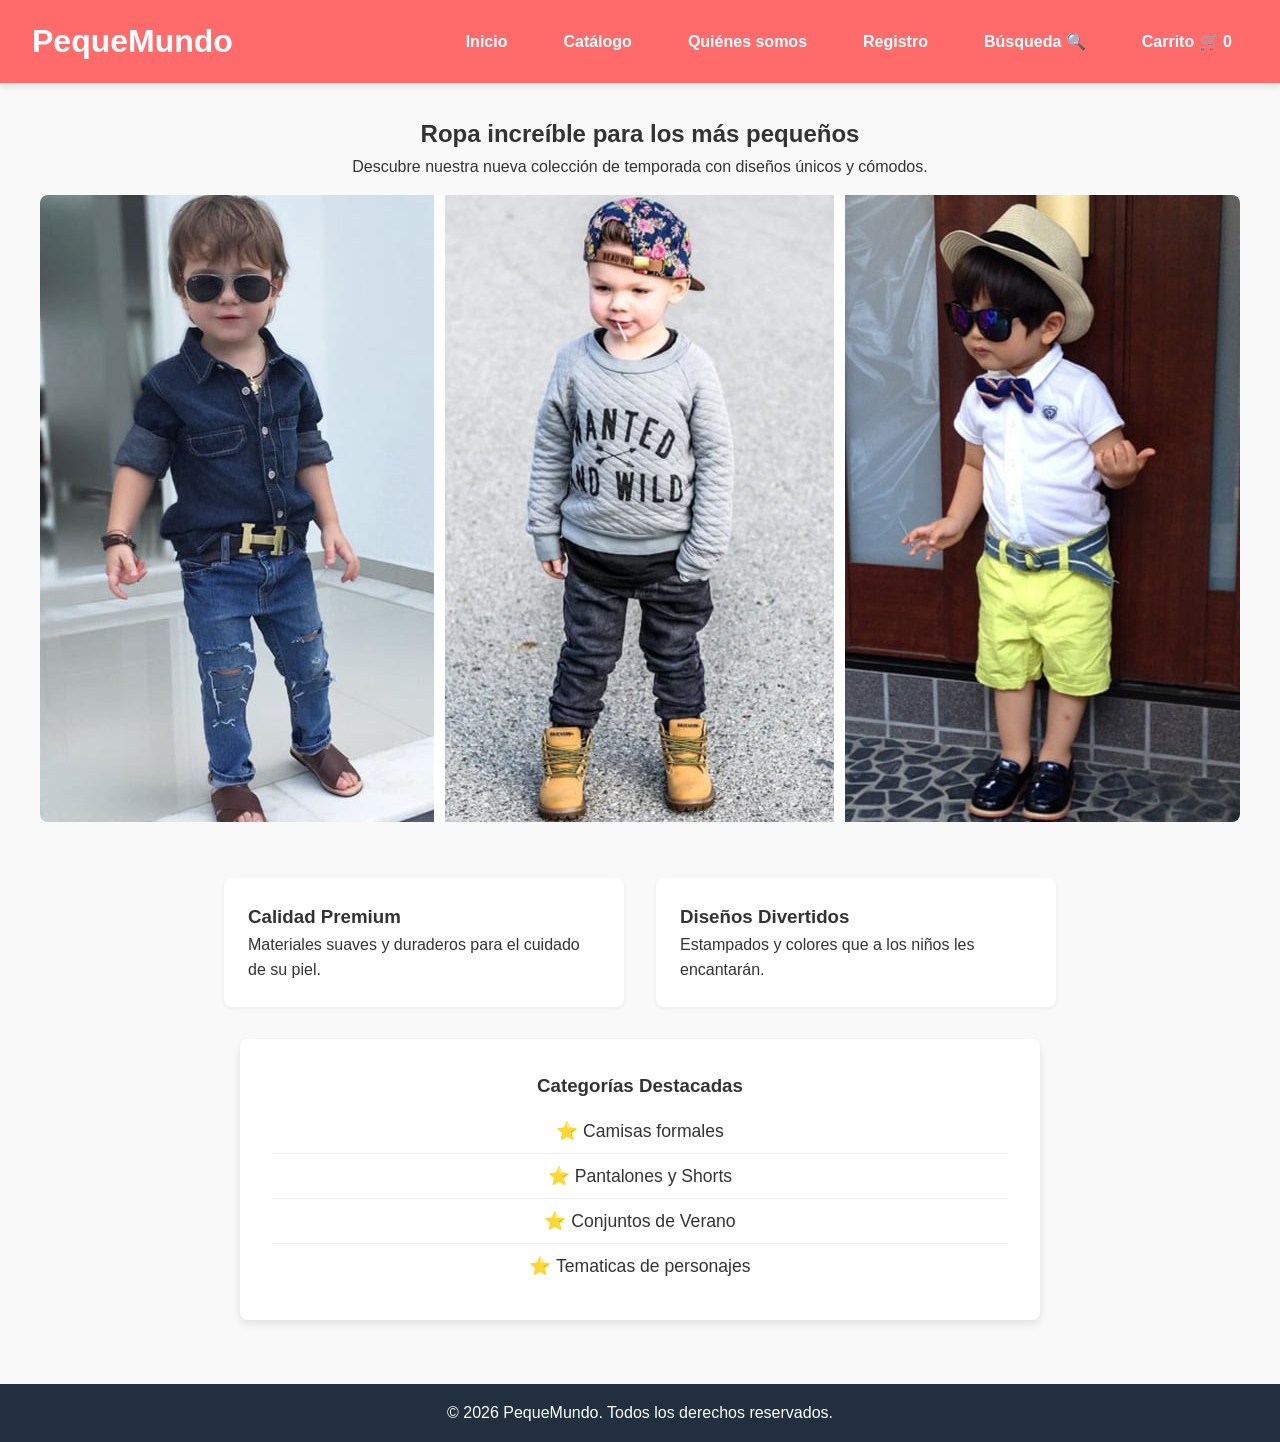
<file: index.html>
<!DOCTYPE html>
<html lang="es">

<head>
    <meta charset="UTF-8">
    <meta name="viewport" content="width=device-width, initial-scale=1.0">
    <title>Inicio - PequeMundo</title>
    <link rel="stylesheet" href="styles.css">
    <script src="script.js" defer></script>
</head>

<body>
    <header>
        <h1>PequeMundo</h1>
        <nav>
            <ul>
                <li><a href="index.html">Inicio</a></li>
                <li><a href="catalogo.html">Catálogo</a></li>
                <li><a href="Quiénes somos.html">Quiénes somos</a></li>
                <li><a href="registro.html">Registro</a></li>
                <li><a href="busqueda.html">Búsqueda 🔍</a></li>
                <li><a href="carrito.html">Carrito 🛒 <span id="cart-counter">0</span></a></li>
            </ul>
        </nav>
    </header>
    <main>
        <section class="hero">
            <h2>Ropa increíble para los más pequeños</h2>
            <p>Descubre nuestra nueva colección de temporada con diseños únicos y cómodos.</p>
            <img src="assets/images/portada.jpg" alt="Colección Primavera">
        </section>
        <section class="features">
            <div class="feature">
                <h3>Calidad Premium</h3>
                <p>Materiales suaves y duraderos para el cuidado de su piel.</p>
            </div>
            <div class="feature">
                <h3>Diseños Divertidos</h3>
                <p>Estampados y colores que a los niños les encantarán.</p>
            </div>
        </section>
        <section class="destacados"
            style="margin-top: 2rem; background: white; padding: 2rem; border-radius: 8px; box-shadow: 0 4px 8px rgba(0,0,0,0.1); max-width: 800px; margin-left: auto; margin-right: auto;">
            <h3 style="text-align: center; margin-bottom: 1rem;">Categorías Destacadas</h3>
            <ul style="list-style-type: none; padding: 0; text-align: center;">
                <li
                    style="margin-bottom: 0.5rem; font-size: 1.1rem; border-bottom: 1px solid #eee; padding-bottom: 0.5rem;">
                    ⭐ Camisas formales</li>
                <li
                    style="margin-bottom: 0.5rem; font-size: 1.1rem; border-bottom: 1px solid #eee; padding-bottom: 0.5rem;">
                    ⭐ Pantalones y Shorts</li>
                <li
                    style="margin-bottom: 0.5rem; font-size: 1.1rem; border-bottom: 1px solid #eee; padding-bottom: 0.5rem;">
                    ⭐ Conjuntos de Verano</li>
                <li style="font-size: 1.1rem; padding-bottom: 0.5rem;">⭐ Tematicas de personajes</li>
            </ul>
        </section>
    </main>
    <footer>
        <p>&copy; 2026 PequeMundo. Todos los derechos reservados.</p>
    </footer>
</body>

</html>
</file>
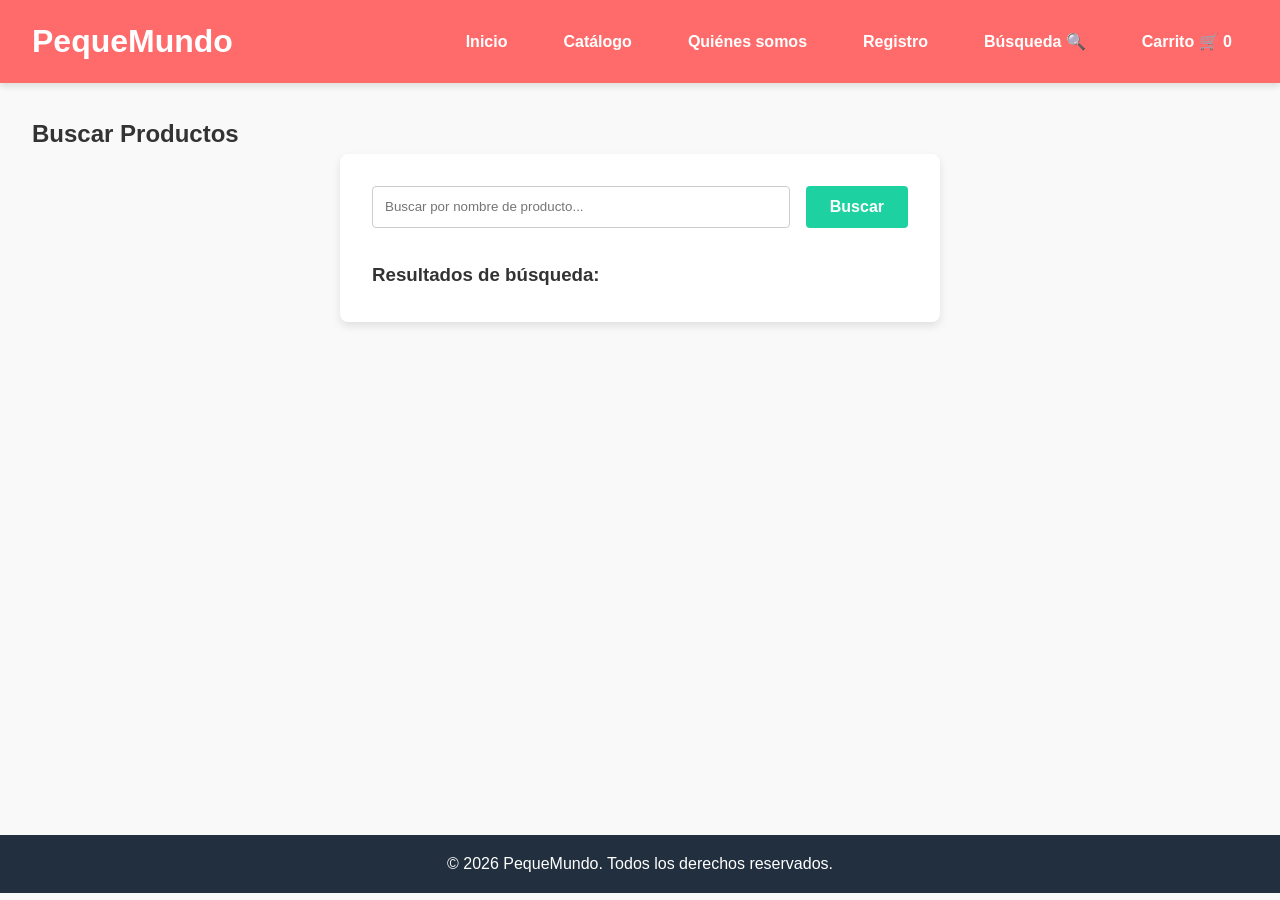
<file: busqueda.html>
<!DOCTYPE html>
<html lang="es">

<head>
    <meta charset="UTF-8">
    <meta name="viewport" content="width=device-width, initial-scale=1.0">
    <title>Búsqueda 🔍 - PequeMundo</title>
    <link rel="stylesheet" href="styles.css">
    <script src="script.js" defer></script>
</head>

<body>
    <header>
        <h1>PequeMundo</h1>
        <nav>
            <ul>
                <li><a href="index.html">Inicio</a></li>
                <li><a href="catalogo.html">Catálogo</a></li>
                <li><a href="Quiénes somos.html">Quiénes somos</a></li>
                <li><a href="registro.html">Registro</a></li>
                <li><a href="busqueda.html">Búsqueda 🔍</a></li>
                <li><a href="carrito.html">Carrito 🛒 <span id="cart-counter">0</span></a></li>
            </ul>
        </nav>
    </header>
    <main>
        <h2>Buscar Productos</h2>
        <section class="search-section">
            <div class="search-bar">
                <input type="text" id="search-input" placeholder="Buscar por nombre de producto...">
                <button id="search-btn">Buscar</button>
            </div>
            <div class="search-results">
                <h3 id="search-title">Resultados de búsqueda:</h3>
                <ul id="results-list">
                    <!-- Resultados se mostrarán aquí -->
                </ul>
            </div>
        </section>
    </main>
    <footer>
        <p>&copy; 2026 PequeMundo. Todos los derechos reservados.</p>
    </footer>
</body>

</html>
</file>
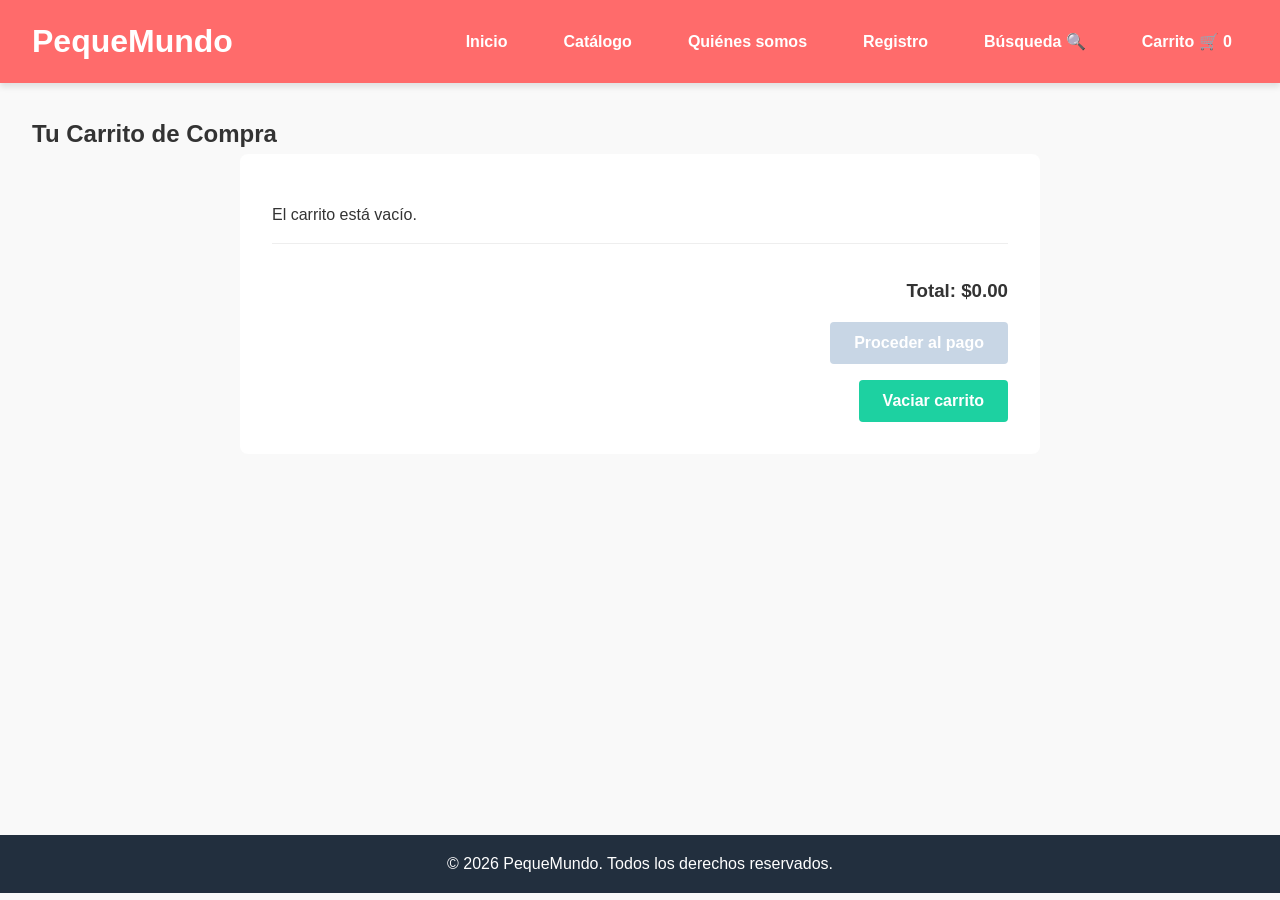
<file: carrito.html>
<!DOCTYPE html>
<html lang="es">

<head>
    <meta charset="UTF-8">
    <meta name="viewport" content="width=device-width, initial-scale=1.0">
    <title>Carrito - PequeMundo</title>
    <link rel="stylesheet" href="styles.css">
    <script src="script.js" defer></script>
</head>

<body>
    <header>
        <h1>PequeMundo</h1>
        <nav>
            <ul>
                <li><a href="index.html">Inicio</a></li>
                <li><a href="catalogo.html">Catálogo</a></li>
                <li><a href="Quiénes somos.html">Quiénes somos</a></li>
                <li><a href="registro.html">Registro</a></li>
                <li><a href="busqueda.html">Búsqueda 🔍</a></li>
                <li><a href="carrito.html">Carrito 🛒 <span id="cart-counter">0</span></a></li>
            </ul>
        </nav>
    </header>
    <main>
        <h2>Tu Carrito de Compra</h2>
        <section class="cart-section">
            <ul id="cart-items">
                <!-- Los elementos del carrito se renderizarán aquí -->
            </ul>
            <div class="cart-summary">
                <h3>Total: $<span id="cart-total">0.00</span></h3>
                <button id="checkout-btn" disabled>Proceder al pago</button>
                <button id="clear-cart-btn">Vaciar carrito</button>
            </div>
        </section>
    </main>
    <footer>
        <p>&copy; 2026 PequeMundo. Todos los derechos reservados.</p>
    </footer>
</body>

</html>
</file>
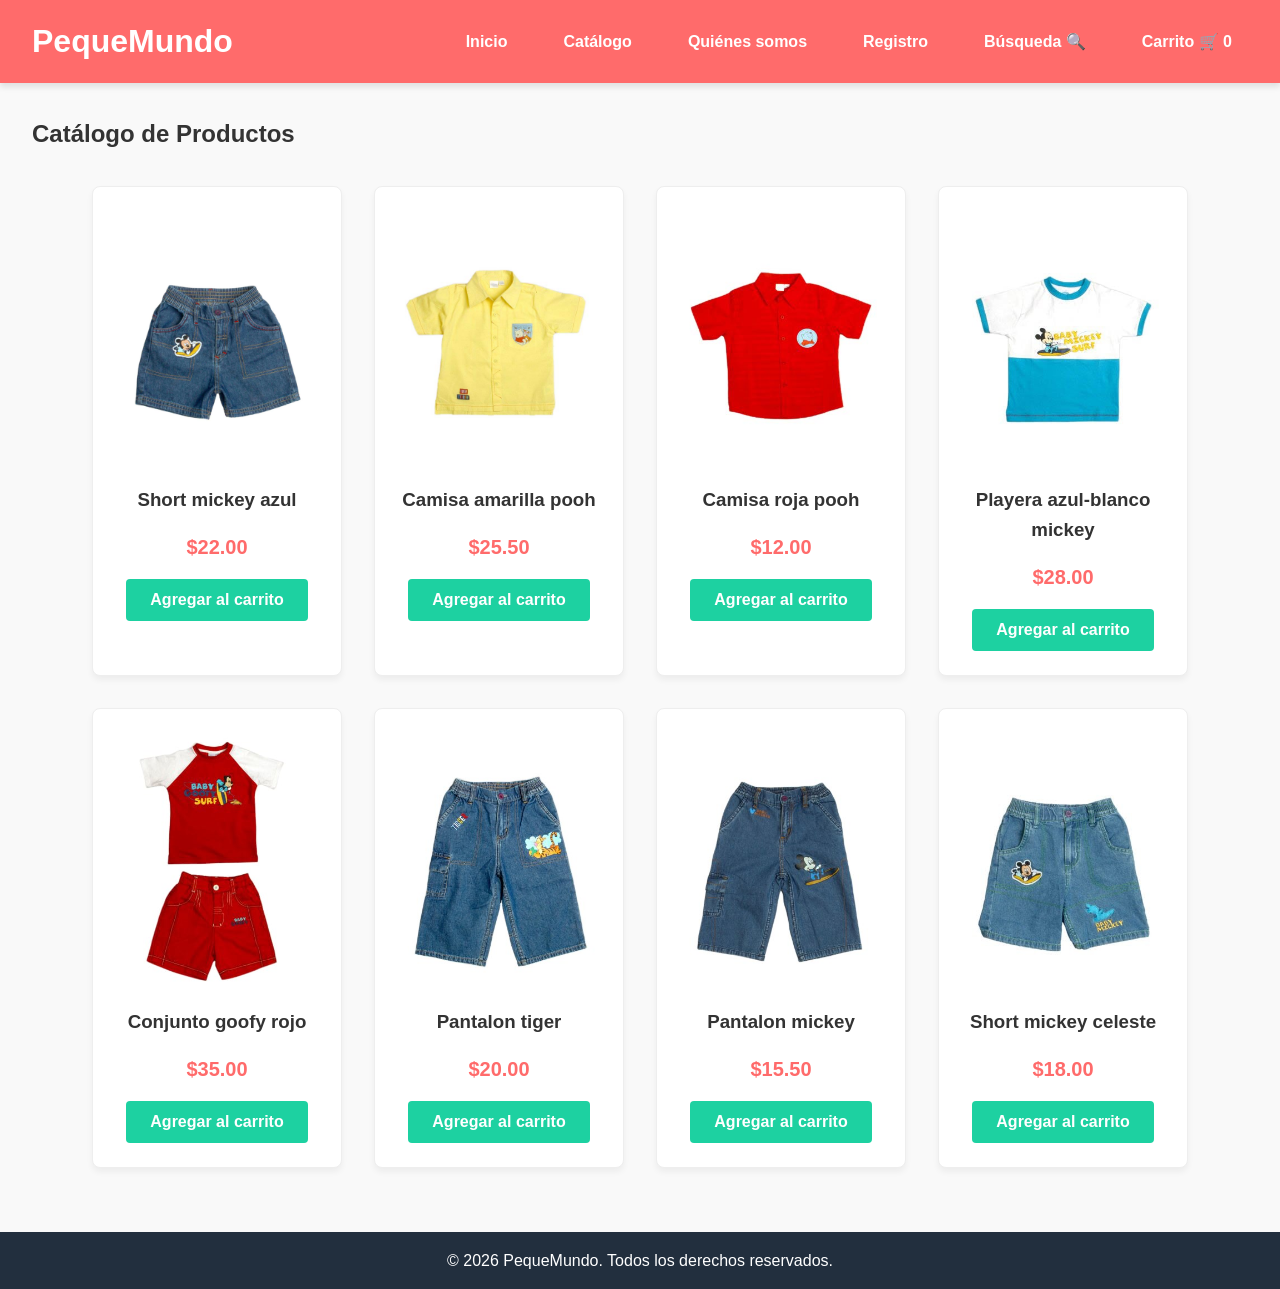
<file: catalogo.html>
<!DOCTYPE html>
<html lang="es">

<head>
    <meta charset="UTF-8">
    <meta name="viewport" content="width=device-width, initial-scale=1.0">
    <title>Catálogo - PequeMundo</title>
    <link rel="stylesheet" href="styles.css">
    <script src="script.js" defer></script>
</head>

<body>
    <header>
        <h1>PequeMundo</h1>
        <nav>
            <ul>
                <li><a href="index.html">Inicio</a></li>
                <li><a href="catalogo.html">Catálogo</a></li>
                <li><a href="Quiénes somos.html">Quiénes somos</a></li>
                <li><a href="registro.html">Registro</a></li>
                <li><a href="busqueda.html">Búsqueda 🔍</a></li>
                <li><a href="carrito.html">Carrito 🛒 <span id="cart-counter">0</span></a></li>
            </ul>
        </nav>
    </header>
    <main>
        <h2>Catálogo de Productos</h2>
        <section class="catalog-grid">
            <div class="product-card">
                <img src="assets/images/short_mickey_azul.jpg" alt="Short mickey azul">
                <h3>Short mickey azul</h3>
                <p class="price">$22.00</p>
                <button class="add-to-cart" data-id="1" data-name="Short mickey azul" data-price="22.00">Agregar al
                    carrito</button>
            </div>
            <div class="product-card">
                <img src="assets/images/camisa_amarilla_pooh.jpg" alt="Camisa amarilla pooh">
                <h3>Camisa amarilla pooh</h3>
                <p class="price">$25.50</p>
                <button class="add-to-cart" data-id="2" data-name="Camisa amarilla pooh" data-price="25.50">Agregar al
                    carrito</button>
            </div>
            <div class="product-card">
                <img src="assets/images/camisa_roja_pooh.jpg" alt="Camisa roja pooh">
                <h3>Camisa roja pooh</h3>
                <p class="price">$12.00</p>
                <button class="add-to-cart" data-id="3" data-name="Camisa roja pooh" data-price="12.00">Agregar al
                    carrito</button>
            </div>
            <div class="product-card">
                <img src="assets/images/playera_azul_blanco_mickey.jpg" alt="Playera azul-blanco mickey">
                <h3>Playera azul-blanco mickey</h3>
                <p class="price">$28.00</p>
                <button class="add-to-cart" data-id="4" data-name="Playera azul-blanco mickey"
                    data-price="28.00">Agregar al
                    carrito</button>
            </div>
            <div class="product-card">
                <img src="assets/images/conjunto_goofy_rojo.jpg" alt="Conjunto goofy rojo">
                <h3>Conjunto goofy rojo</h3>
                <p class="price">$35.00</p>
                <button class="add-to-cart" data-id="5" data-name="Conjunto goofy rojo" data-price="35.00">Agregar al
                    carrito</button>
            </div>
            <div class="product-card">
                <img src="assets/images/pantalon_tiger.jpg" alt="Pantalon tiger">
                <h3>Pantalon tiger</h3>
                <p class="price">$20.00</p>
                <button class="add-to-cart" data-id="6" data-name="Pantalon tiger" data-price="20.00">Agregar al
                    carrito</button>
            </div>
            <div class="product-card">
                <img src="assets/images/pantalon_mickey.jpg" alt="Pantalon mickey">
                <h3>Pantalon mickey</h3>
                <p class="price">$15.50</p>
                <button class="add-to-cart" data-id="7" data-name="Pantalon mickey" data-price="15.50">Agregar al
                    carrito</button>
            </div>
            <div class="product-card">
                <img src="assets/images/short_mickey_celeste.jpg" alt="Short mickey celeste">
                <h3>Short mickey celeste</h3>
                <p class="price">$18.00</p>
                <button class="add-to-cart" data-id="8" data-name="Short mickey celeste" data-price="18.00">Agregar al
                    carrito</button>
            </div>
        </section>
    </main>
    <footer>
        <p>&copy; 2026 PequeMundo. Todos los derechos reservados.</p>
    </footer>
</body>

</html>
</file>
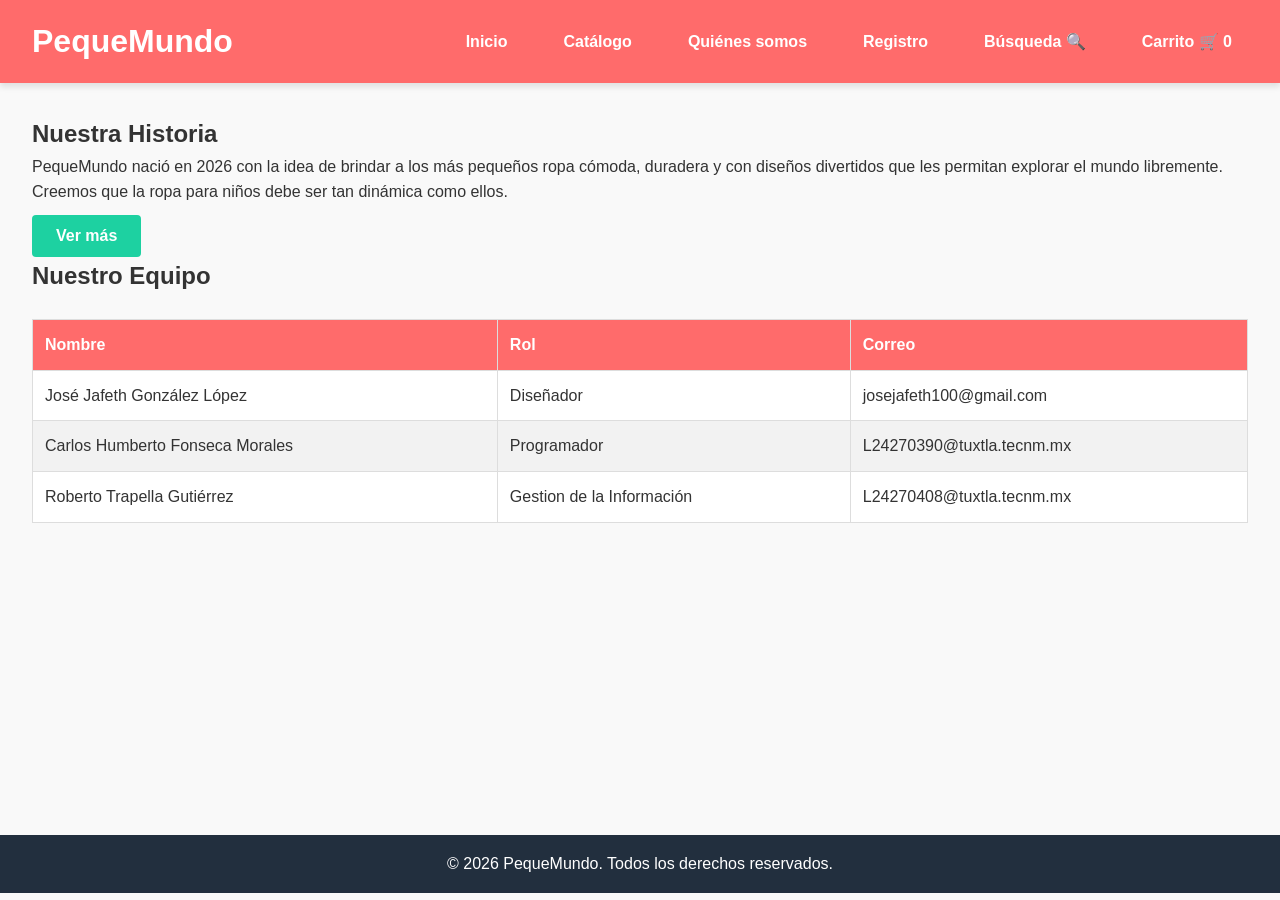
<file: Quiénes somos.html>
<!DOCTYPE html>
<html lang="es">

<head>
    <meta charset="UTF-8">
    <meta name="viewport" content="width=device-width, initial-scale=1.0">
    <title>Quiénes somos - PequeMundo</title>
    <link rel="stylesheet" href="styles.css">
    <script src="script.js" defer></script>
</head>

<body>
    <header>
        <h1>PequeMundo</h1>
        <nav>
            <ul>
                <li><a href="index.html">Inicio</a></li>
                <li><a href="catalogo.html">Catálogo</a></li>
                <li><a href="Quiénes somos.html">Quiénes somos</a></li>
                <li><a href="registro.html">Registro</a></li>
                <li><a href="busqueda.html">Búsqueda 🔍</a></li>
                <li><a href="carrito.html">Carrito 🛒 <span id="cart-counter">0</span></a></li>
            </ul>
        </nav>
    </header>
    <main>
        <section class="about-us">
            <h2>Nuestra Historia</h2>
            <p>PequeMundo nació en 2026 con la idea de brindar a los más pequeños ropa cómoda, duradera y con diseños
                divertidos que les permitan explorar el mundo libremente. Creemos que la ropa para niños debe ser tan
                dinámica como ellos.</p>
            <div id="more-info" style="display: none; margin-top: 10px;">
                <p>Nuestra misión es hacer la vida de los padres más fácil ofreciendo productos de alta calidad,
                    mientras los niños disfrutan de prendas únicas. Siempre estamos innovando en nuestros procesos y
                    buscando telas más sostenibles.</p>
            </div>
            <button id="ver-mas-btn" style="margin-top: 10px;">Ver más</button>

            <h2>Nuestro Equipo</h2>
            <table class="team-table">
                <thead>
                    <tr>
                        <th>Nombre</th>
                        <th>Rol</th>
                        <th>Correo</th>
                    </tr>
                </thead>
                <tbody>
                    <tr>
                        <td>José Jafeth González López</td>
                        <td>Diseñador</td>
                        <td>josejafeth100@gmail.com</td>
                    </tr>
                    <tr>
                        <td>Carlos Humberto Fonseca Morales</td>
                        <td>Programador</td>
                        <td>L24270390@tuxtla.tecnm.mx</td>
                    </tr>
                    <tr>
                        <td>Roberto Trapella Gutiérrez</td>
                        <td>Gestion de la Información</td>
                        <td>L24270408@tuxtla.tecnm.mx</td>
                    </tr>
                </tbody>
            </table>
        </section>
    </main>
    <footer>
        <p>&copy; 2026 PequeMundo. Todos los derechos reservados.</p>
    </footer>
</body>

</html>
</file>
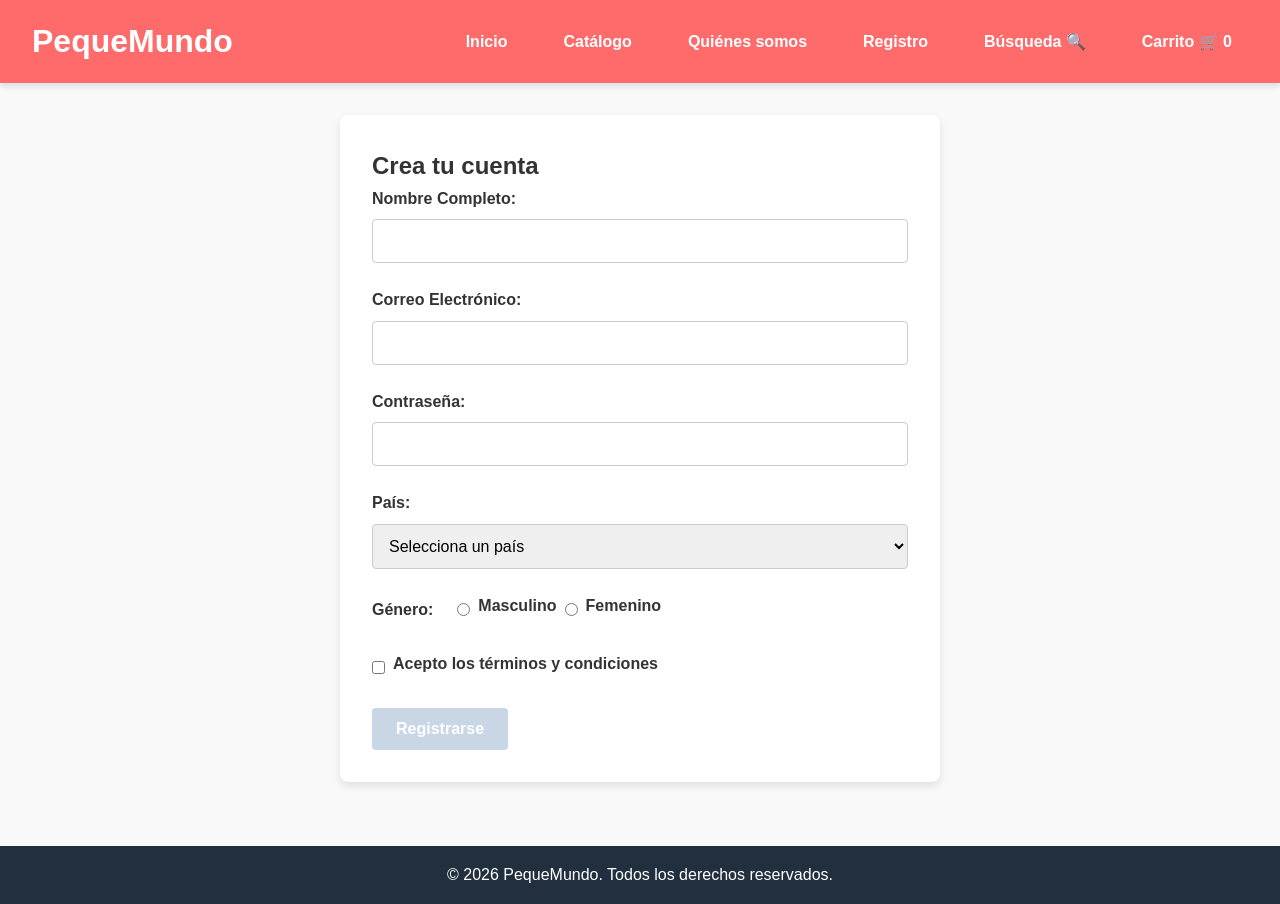
<file: registro.html>
<!DOCTYPE html>
<html lang="es">

<head>
    <meta charset="UTF-8">
    <meta name="viewport" content="width=device-width, initial-scale=1.0">
    <title>Registro - PequeMundo</title>
    <link rel="stylesheet" href="styles.css">
    <script src="script.js" defer></script>
</head>

<body>
    <header>
        <h1>PequeMundo</h1>
        <nav>
            <ul>
                <li><a href="index.html">Inicio</a></li>
                <li><a href="catalogo.html">Catálogo</a></li>
                <li><a href="Quiénes somos.html">Quiénes somos</a></li>
                <li><a href="registro.html">Registro</a></li>
                <li><a href="busqueda.html">Búsqueda 🔍</a></li>
                <li><a href="carrito.html">Carrito 🛒 <span id="cart-counter">0</span></a></li>
            </ul>
        </nav>
    </header>
    <main>
        <section class="form-section">
            <h2>Crea tu cuenta</h2>
            <form id="registro-form">
                <div class="form-group">
                    <label for="nombre">Nombre Completo:</label>
                    <input type="text" id="nombre" name="nombre">
                </div>
                <div class="form-group">
                    <label for="email">Correo Electrónico:</label>
                    <input type="email" id="email" name="email"
                        pattern="[a-zA-Z0-9._%+\-]+@[a-zA-Z0-9.\-]+\.[a-zA-Z]{2,}">
                </div>
                <div class="form-group">
                    <label for="password">Contraseña:</label>
                    <input type="password" id="password" name="password">
                </div>
                <div class="form-group">
                    <label for="pais">País:</label>
                    <select id="pais" name="pais">
                        <option value="">Selecciona un país</option>
                        <option value="mx">México</option>
                        <option value="es">España</option>
                        <option value="co">Colombia</option>
                        <option value="ar">Argentina</option>
                    </select>
                </div>
                <div class="form-group radio-group">
                    <p>Género:</p>
                    <input type="radio" id="genero_m" name="genero" value="M">
                    <label for="genero_m">Masculino</label>
                    <input type="radio" id="genero_f" name="genero" value="F">
                    <label for="genero_f">Femenino</label>
                </div>
                <div class="form-group checkbox-group">
                    <input type="checkbox" id="terminos" name="terminos">
                    <label for="terminos">Acepto los términos y condiciones</label>
                </div>
                <button type="submit" id="btn-registrarse" disabled>Registrarse</button>
            </form>
        </section>
    </main>
    <footer>
        <p>&copy; 2026 PequeMundo. Todos los derechos reservados.</p>
    </footer>
</body>

</html>
</file>
<file: styles.css>
/* Reset básico y box-sizing */
* {
    margin: 0;
    padding: 0;
    box-sizing: border-box;
}

body {
    font-family: 'Segoe UI', Tahoma, Geneva, Verdana, sans-serif;
    line-height: 1.6;
    background-color: #f9f9f9;
    color: #333;
}

/* Header y Navegación */
header {
    background-color: #ff6b6b;
    color: white;
    padding: 1rem 2rem;
    display: flex;
    justify-content: space-between;
    align-items: center;
    box-shadow: 0 4px 6px rgba(0, 0, 0, 0.1);
}

nav ul {
    list-style-type: none;
    display: flex;
    gap: 1.5rem;
}

nav a {
    color: white;
    text-decoration: none;
    font-weight: bold;
    padding: 0.5rem 1rem;
    border-radius: 4px;
    transition: background-color 0.3s ease;
}

nav a:hover {
    background-color: #ee5253;
}

/* Main Container */
main {
    padding: 2rem;
    min-height: 80vh;
}

/* Footer */
footer {
    background-color: #222f3e;
    color: white;
    text-align: center;
    padding: 1rem;
    margin-top: 2rem;
}

/* Home Page */
.hero {
    text-align: center;
    margin-bottom: 3rem;
}

.hero img {
    max-width: 100%;
    height: auto;
    border-radius: 8px;
    margin-top: 1rem;
}

.features {
    display: flex;
    justify-content: center;
    gap: 2rem;
}

.feature {
    background: white;
    padding: 1.5rem;
    border-radius: 8px;
    box-shadow: 0 2px 5px rgba(0, 0, 0, 0.05);
    flex: 1;
    max-width: 400px;
}

/* Forms */
.form-section,
.search-section {
    background: white;
    max-width: 600px;
    margin: 0 auto;
    padding: 2rem;
    border-radius: 8px;
    box-shadow: 0 4px 8px rgba(0, 0, 0, 0.1);
}

.form-group {
    margin-bottom: 1.5rem;
}

.form-group label {
    display: block;
    margin-bottom: 0.5rem;
    font-weight: bold;
}

.form-group input[type="text"],
.form-group input[type="email"],
.form-group input[type="password"],
.form-group select {
    width: 100%;
    padding: 0.75rem;
    border: 1px solid #ccc;
    border-radius: 4px;
    font-size: 1rem;
}

.radio-group,
.checkbox-group {
    display: flex;
    align-items: center;
    gap: 0.5rem;
}

.radio-group p {
    font-weight: bold;
    margin-right: 1rem;
}

button {
    background-color: #1dd1a1;
    color: white;
    border: none;
    padding: 0.75rem 1.5rem;
    font-size: 1rem;
    border-radius: 4px;
    cursor: pointer;
    font-weight: bold;
    transition: background-color 0.3s;
}

button:hover {
    background-color: #10ac84;
}

button:disabled {
    background-color: #c8d6e5;
    cursor: not-allowed;
}

/* Tabla Quiénes somos */
.team-table {
    width: 100%;
    border-collapse: collapse;
    margin-top: 1.5rem;
    background: white;
}

.team-table th,
.team-table td {
    border: 1px solid #ddd;
    padding: 12px;
    text-align: left;
}

.team-table th {
    background-color: #ff6b6b;
    color: white;
}

.team-table tr:nth-child(even) {
    background-color: #f2f2f2;
}

/* Catálogo Grid */
.catalog-grid {
    display: flex;
    flex-wrap: wrap;
    gap: 2rem;
    justify-content: center;
    margin-top: 2rem;
}

.product-card {
    background: white;
    border: 1px solid #eee;
    border-radius: 8px;
    padding: 1.5rem;
    width: 250px;
    text-align: center;
    box-shadow: 0 4px 6px rgba(0, 0, 0, 0.05);
    transition: transform 0.3s;
}

.product-card:hover {
    transform: translateY(-5px);
}

.product-card img {
    max-width: 100%;
    height: auto;
    border-radius: 4px;
}

.product-card .price {
    font-size: 1.25rem;
    font-weight: bold;
    color: #ff6b6b;
    margin: 1rem 0;
}

/* Carrito */
.cart-section {
    background: white;
    padding: 2rem;
    border-radius: 8px;
    max-width: 800px;
    margin: 0 auto;
}

#cart-items {
    list-style: none;
    margin-bottom: 2rem;
}

#cart-items li {
    display: flex;
    justify-content: space-between;
    padding: 1rem 0;
    border-bottom: 1px solid #eee;
}

.cart-summary {
    display: flex;
    flex-direction: column;
    align-items: flex-end;
    gap: 1rem;
}

/* Búsqueda 🔍 */
.search-bar {
    display: flex;
    gap: 1rem;
    margin-bottom: 2rem;
}

.search-bar input {
    flex: 1;
    padding: 0.75rem;
    border: 1px solid #ccc;
    border-radius: 4px;
}

#results-list {
    list-style: none;
}

#results-list li {
    padding: 0.5rem 0;
    border-bottom: 1px solid #eee;
}

/* Responsive Design */
@media (max-width: 768px) {
    header {
        flex-direction: column;
        text-align: center;
        gap: 1rem;
    }

    nav ul {
        flex-direction: column;
        gap: 0.5rem;
    }

    .features {
        flex-direction: column;
    }
}
</file>
